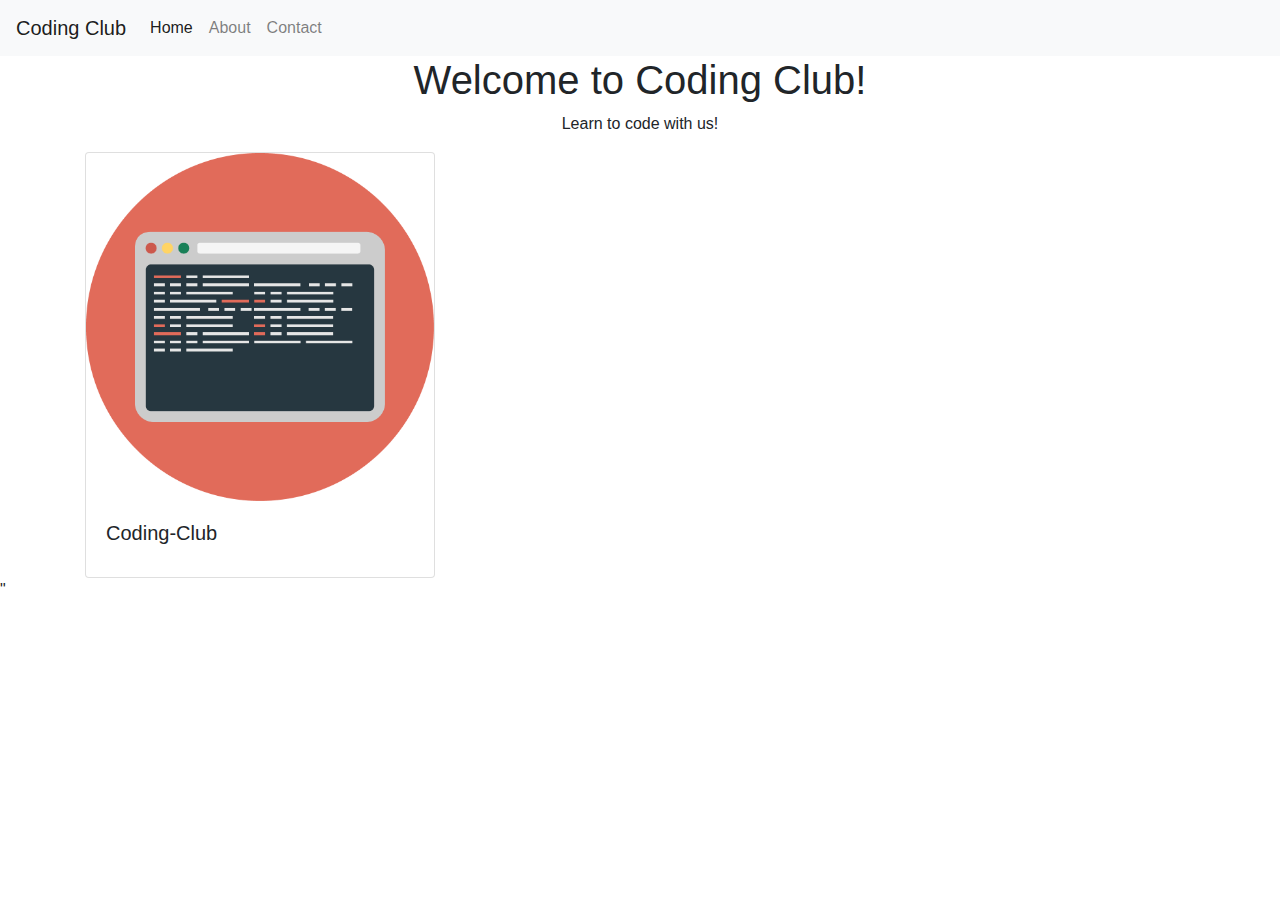
<file: coding-club.html>
<!DOCTYPE html>
<html lang="en">
<head>
    <meta charset="UTF-8">
    <meta name="viewport" content="width=device-width, initial-scale=1.0">
    <title>Coding Club</title>
    <link rel="stylesheet" href="https://maxcdn.bootstrapcdn.com/bootstrap/4.5.2/css/bootstrap.min.css">
</head>
<body>
    <nav class="navbar navbar-expand-lg navbar-light bg-light">
        <a class="navbar-brand" href="#">Coding Club</a>
        <button class="navbar-toggler" type="button" data-toggle="collapse" data-target="#navbarNav" aria-controls="navbarNav" aria-expanded="false" aria-label="Toggle navigation">
            <span class="navbar-toggler-icon"></span>
        </button>
        <div class="collapse navbar-collapse" id="navbarNav">
            <ul class="navbar-nav">
                <li class="nav-item active">
                    <a class="nav-link" href="#">Home</a>
                </li>
                <li class="nav-item">
                    <a class="nav-link" href="#">About</a>
                </li>
                <li class="nav-item">
                    <a class="nav-link" href="#">Contact</a>
                </li>
            </ul>
        </div>
    </nav>

    <div class="container">
        <h1 class="text-center">Welcome to Coding Club!</h1>
        <p class="text-center">Learn to code with us!</p>

        <div class="row">
            <div class="col-md-4">
                <div class="card">
                    <img src="codin-club..jpg" class="card-img-top" alt="...">
                    <div class="card-body">
                        <h5 class="card-title">Coding-Club</h5>


                    </div>
                </div>
             </div>
         </div>
        </div>
    </body>
</html>
                                   "
</file>
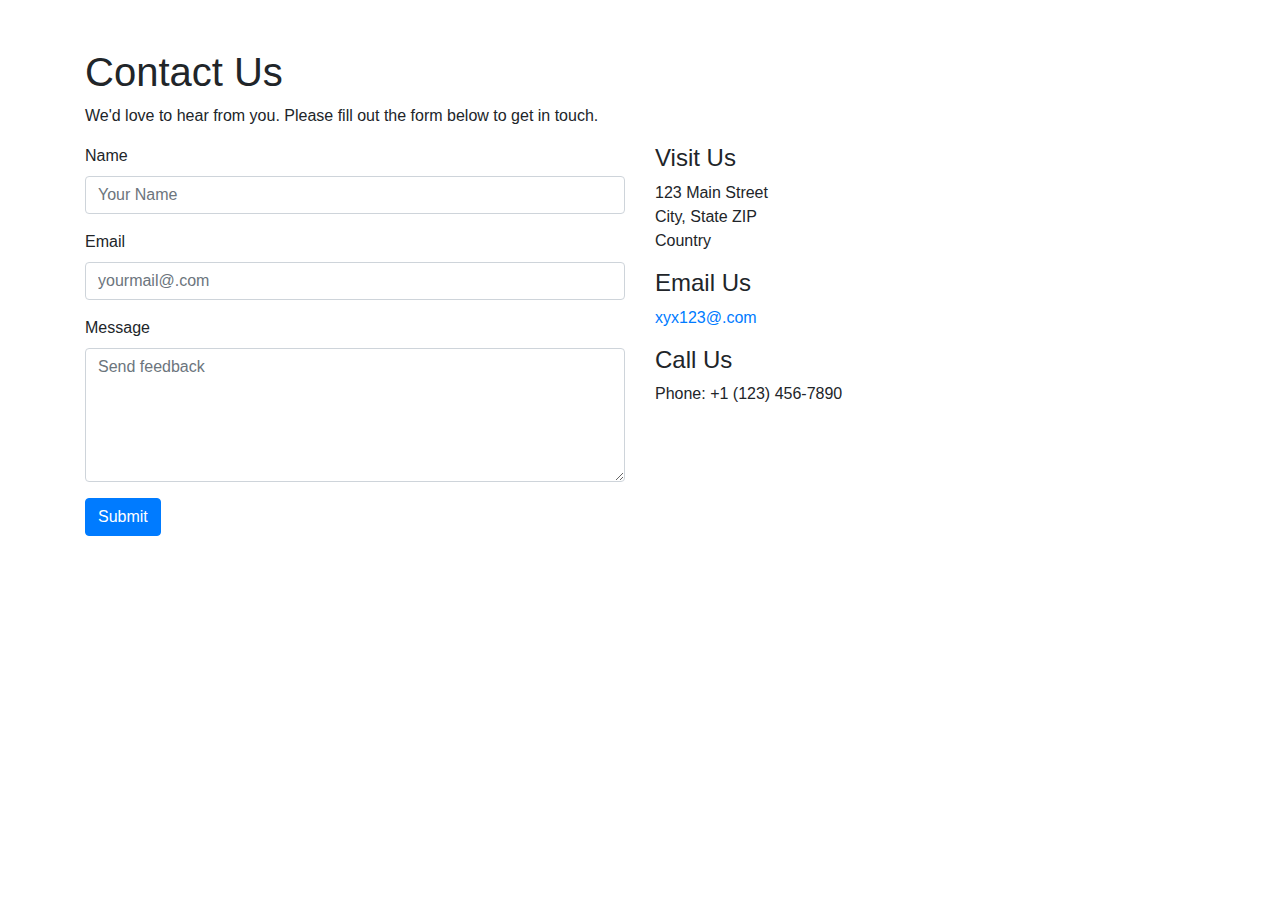
<file: contact.html>
<!DOCTYPE html>
<html lang="en">
<head>
  <meta charset="UTF-8">
  <meta name="viewport" content="width=device-width, initial-scale=1.0">
  <title>Contact Page</title>
  <!-- Include Bootstrap CSS -->
  <link href="https://maxcdn.bootstrapcdn.com/bootstrap/4.5.2/css/bootstrap.min.css" rel="stylesheet">
</head>
<body>

<div class="container mt-5">
  <h1>Contact Us</h1>
  <p>We'd love to hear from you. Please fill out the form below to get in touch.</p>
  
  <div class="row">
    <div class="col-md-6">
      <form>
        <div class="form-group">
          <label for="name">Name</label>
          <input type="text" class="form-control" id="name" placeholder="Your Name">
        </div>
        <div class="form-group">
          <label for="email">Email</label>
          <input type="email" class="form-control" id="email" placeholder="yourmail@.com">
        </div>
        <div class="form-group">
          <label for="message">Message</label>
          <textarea class="form-control" id="message" rows="5" placeholder="Send feedback"></textarea>
        </div>
        <button type="submit" class="btn btn-primary">Submit</button>
      </form>
    </div>
    
    <div class="col-md-6">
      <h4>Visit Us</h4>
      <p>123 Main Street<br>City, State ZIP<br>Country</p>
      
      <h4>Email Us</h4>
      <p><a href="mailto:info@example.com">xyx123@.com</a></p>
      
      <h4>Call Us</h4>
      <p>Phone: +1 (123) 456-7890</p>
    </div>
  </div>
</div>

<!-- Include Bootstrap JS and jQuery -->
<script src="https://code.jquery.com/jquery-3.5.1.slim.min.js
</file>
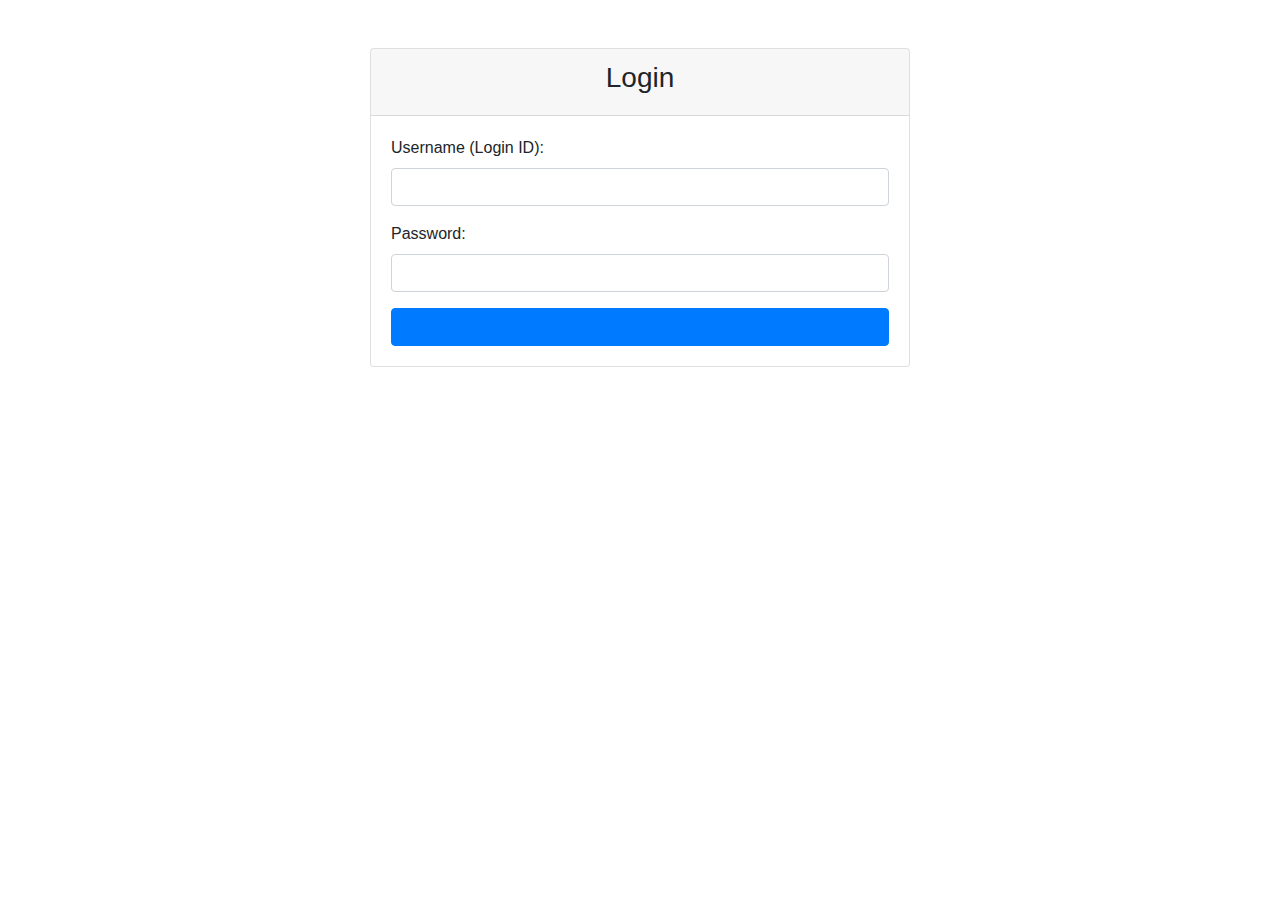
<file: loginPortal.html>
<!DOCTYPE html>
<html lang="en">
<head>
    <meta charset="UTF-8">
    <meta name="viewport" content="width=device-width, initial-scale=1.0">
    <title>Login Page</title>
    <!-- Include Bootstrap CSS -->
    <link rel="stylesheet" href="https://maxcdn.bootstrapcdn.com/bootstrap/4.5.2/css/bootstrap.min.css">
</head>
<body>
    <div class="container mt-5">
        <div class="row justify-content-center">
            <div class="col-md-6">
                <div class="card">
                    <div class="card-header">
                        <h3 class="text-center">Login</h3></a>
                    </div>
                    <div class="card-body">
                        <form action="redirect.php" method="POST">
                            <div class="form-group">
                                <label for="username">Username (Login ID):</label>
                                <input type="text" class="form-control" id="username" name="username" required>
                            </div>
                            <div class="form-group">
                                <label for="password">Password:</label>
                                <input type="password" class="form-control" id="password" name="password" required>
                            </div>
                            <button type="submit" class="btn btn-primary btn-block"><a class="" href="Homepage.html">Login</button></a>
                        </form>
                    </div>
                </div>
            </div>
        </div>
    </div>

    
   
    

    <!-- Include Bootstrap JS and jQuery (optional) -->
    
    
    <script src="https://code.jquery.com/jquery-3.5.1.slim.min.js"></script>
    <script src="https://cdn.jsdelivr.net/npm/@popperjs/core@2.5.3/dist/umd/popper.min.js"></script>
    <script src="https://maxcdn.bootstrapcdn.com/bootstrap/4.5.2/js/bootstrap.min.js"></script>
</body>
</html>
</file>
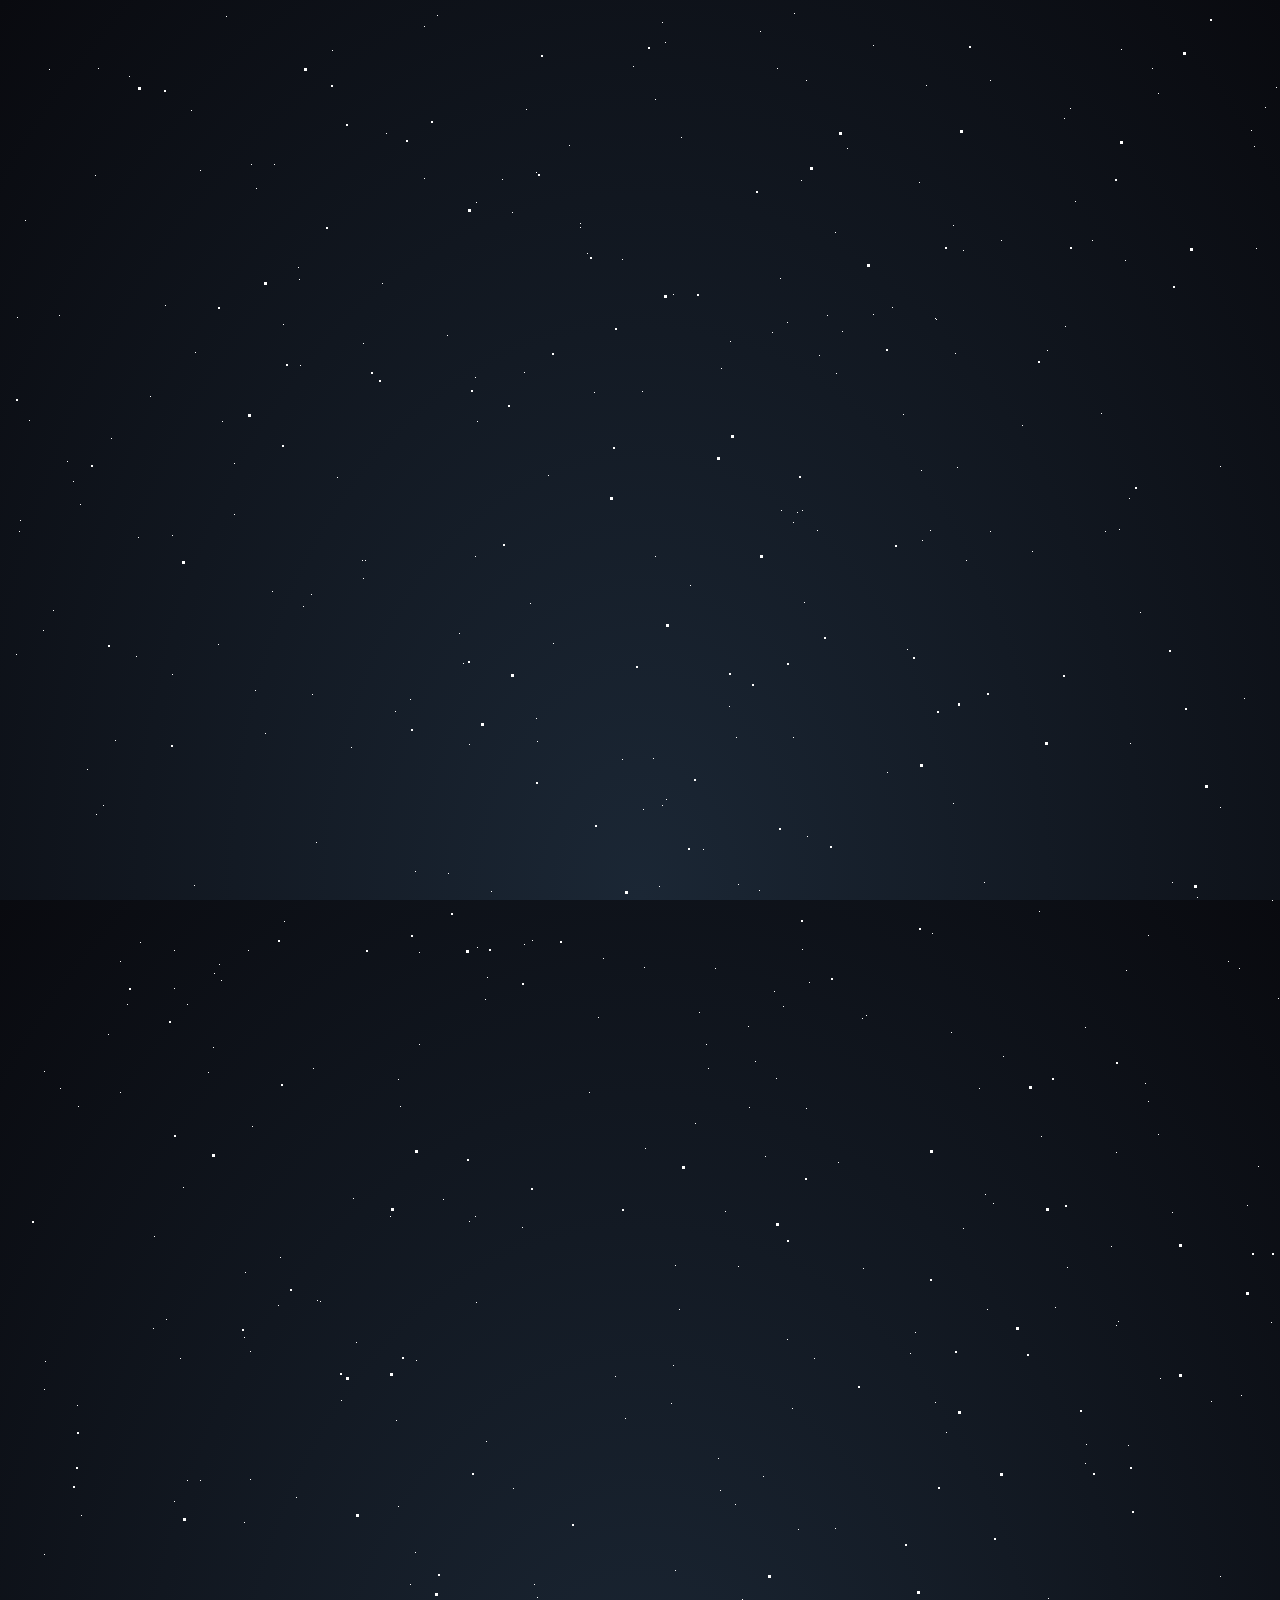
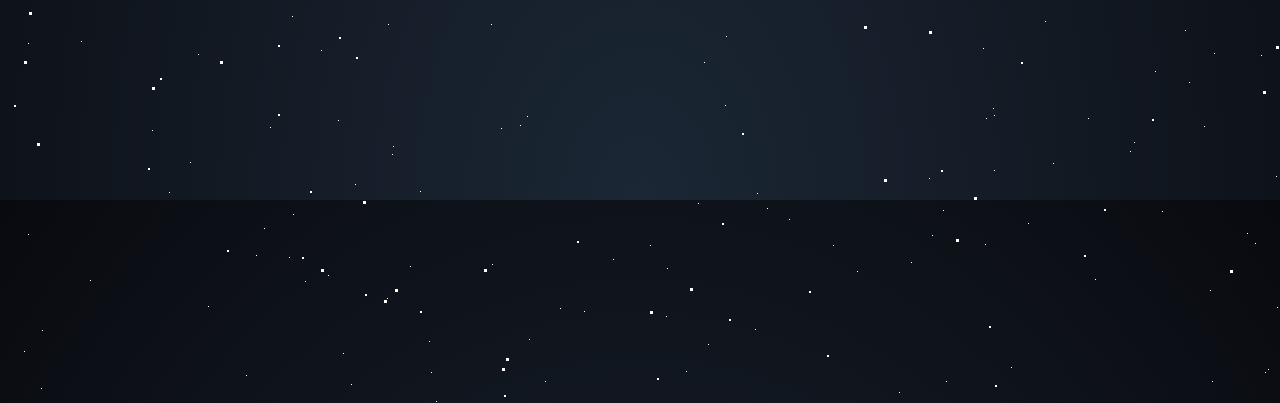
<file: stars.html>
<!DOCTYPE html>
<html lang="en">
<head>
    <meta charset="UTF-8">
    <meta name="viewport" content="width=device-width, initial-scale=1.0">
    <meta http-equiv="X-UA-Compatible" content="ie=edge">
    <title>Parallax Star Background</title>

    <link href='https://fonts.googleapis.com/css?family=Lato:300,400,700' rel='stylesheet' type='text/css'>
    <link rel="stylesheet" href="stars.css">
</head>
<body>
    <section class="wrapper">
        <div id="stars"></div>
        <div id="stars2"></div>
        <div id="stars3"></div>
        <div id="title">
        </div>
    </section>
</body>
</html>
</file>
<file: stars.css>
html {
    height: 100%;
    overflow: hidden;
    background: radial-gradient(ellipse at bottom, #1b2735 0%,#090a0f 100%);
}

#title {
    position: absolute;
    top: 50%;
    left: 0;
    right: 0;
    color: #fff;
    text-align: center;
    font-family: Lato;
    font-weight: 300;
    font-size: 50px;
    letter-spacing: 10px;
    margin-top: -60px;
    padding-left: 10px;
}

#title span {
    background: -webkit-linear-gradient(white, #38495a);
    -webkit-background-clip: text;
    -webkit-text-fill-color: transparent;
}

#stars {
    width: 1px;
    height: 1px;
    background: transparent;
    animation: animStar 50s linear infinite;
    box-shadow: 779px 1331px #fff, 324px 42px #fff, 303px 586px #fff,
    1312px 276px #fff, 451px 625px #fff, 521px 1931px #fff, 1087px 1871px #fff,
    36px 1546px #fff, 132px 934px #fff, 1698px 901px #fff, 1418px 664px #fff,
    1448px 1157px #fff, 1084px 232px #fff, 347px 1776px #fff, 1722px 243px #fff,
    1629px 835px #fff, 479px 969px #fff, 1231px 960px #fff, 586px 384px #fff,
    164px 527px #fff, 8px 646px #fff, 1150px 1126px #fff, 665px 1357px #fff,
    1556px 1982px #fff, 1260px 1961px #fff, 1675px 1741px #fff,
    1843px 1514px #fff, 718px 1628px #fff, 242px 1343px #fff, 1497px 1880px #fff,
    1364px 230px #fff, 1739px 1302px #fff, 636px 959px #fff, 304px 686px #fff,
    614px 751px #fff, 1935px 816px #fff, 1428px 60px #fff, 355px 335px #fff,
    1594px 158px #fff, 90px 60px #fff, 1553px 162px #fff, 1239px 1825px #fff,
    1945px 587px #fff, 749px 1785px #fff, 1987px 1172px #fff, 1301px 1237px #fff,
    1039px 342px #fff, 1585px 1481px #fff, 995px 1048px #fff, 524px 932px #fff,
    214px 413px #fff, 1701px 1300px #fff, 1037px 1613px #fff, 1871px 996px #fff,
    1360px 1635px #fff, 1110px 1313px #fff, 412px 1783px #fff, 1949px 177px #fff,
    903px 1854px #fff, 700px 1936px #fff, 378px 125px #fff, 308px 834px #fff,
    1118px 962px #fff, 1350px 1929px #fff, 781px 1811px #fff, 561px 137px #fff,
    757px 1148px #fff, 1670px 1979px #fff, 343px 739px #fff, 945px 795px #fff,
    576px 1903px #fff, 1078px 1436px #fff, 1583px 450px #fff, 1366px 474px #fff,
    297px 1873px #fff, 192px 162px #fff, 1624px 1633px #fff, 59px 453px #fff,
    82px 1872px #fff, 1933px 498px #fff, 1966px 1974px #fff, 1975px 1688px #fff,
    779px 314px #fff, 1858px 1543px #fff, 73px 1507px #fff, 1693px 975px #fff,
    1683px 108px #fff, 1768px 1654px #fff, 654px 14px #fff, 494px 171px #fff,
    1689px 1895px #fff, 1660px 263px #fff, 1031px 903px #fff, 1203px 1393px #fff,
    1333px 1421px #fff, 1113px 41px #fff, 1206px 1645px #fff, 1325px 1635px #fff,
    142px 388px #fff, 572px 215px #fff, 1535px 296px #fff, 1419px 407px #fff,
    1379px 1003px #fff, 329px 469px #fff, 1791px 1652px #fff, 935px 1802px #fff,
    1330px 1820px #fff, 421px 1933px #fff, 828px 365px #fff, 275px 316px #fff,
    707px 960px #fff, 1605px 1554px #fff, 625px 58px #fff, 717px 1697px #fff,
    1669px 246px #fff, 1925px 322px #fff, 1154px 1803px #fff, 1929px 295px #fff,
    1248px 240px #fff, 1045px 1755px #fff, 166px 942px #fff, 1888px 1773px #fff,
    678px 1963px #fff, 1370px 569px #fff, 1974px 1400px #fff, 1786px 460px #fff,
    51px 307px #fff, 784px 1400px #fff, 730px 1258px #fff, 1712px 393px #fff,
    416px 170px #fff, 1797px 1932px #fff, 572px 219px #fff, 1557px 1856px #fff,
    218px 8px #fff, 348px 1334px #fff, 469px 413px #fff, 385px 1738px #fff,
    1357px 1818px #fff, 240px 942px #fff, 248px 1847px #fff, 1535px 806px #fff,
    236px 1514px #fff, 1429px 1556px #fff, 73px 1633px #fff, 1398px 1121px #fff,
    671px 1301px #fff, 1404px 1663px #fff, 740px 1018px #fff, 1600px 377px #fff,
    785px 514px #fff, 112px 1084px #fff, 1915px 1887px #fff, 1463px 1848px #fff,
    687px 1115px #fff, 1268px 1768px #fff, 1729px 1425px #fff,
    1284px 1022px #fff, 801px 974px #fff, 1975px 1317px #fff, 1354px 834px #fff,
    1446px 1484px #fff, 1283px 1786px #fff, 11px 523px #fff, 1842px 236px #fff,
    1355px 654px #fff, 429px 7px #fff, 1033px 1128px #fff, 157px 297px #fff,
    545px 635px #fff, 52px 1080px #fff, 827px 1520px #fff, 1121px 490px #fff,
    9px 309px #fff, 1744px 1586px #fff, 1014px 417px #fff, 1534px 524px #fff,
    958px 552px #fff, 1403px 1496px #fff, 387px 703px #fff, 1522px 548px #fff,
    1355px 282px #fff, 1532px 601px #fff, 1838px 790px #fff, 290px 259px #fff,
    295px 598px #fff, 1601px 539px #fff, 1561px 1272px #fff, 34px 1922px #fff,
    1024px 543px #fff, 467px 369px #fff, 722px 333px #fff, 1976px 1255px #fff,
    766px 983px #fff, 1582px 1285px #fff, 12px 512px #fff, 617px 1410px #fff,
    682px 577px #fff, 1334px 1438px #fff, 439px 327px #fff, 1617px 1661px #fff,
    673px 129px #fff, 794px 941px #fff, 1386px 1902px #fff, 37px 1353px #fff,
    1467px 1353px #fff, 416px 18px #fff, 187px 344px #fff, 200px 1898px #fff,
    1491px 1619px #fff, 811px 347px #fff, 924px 1827px #fff, 945px 217px #fff,
    1735px 1228px #fff, 379px 1890px #fff, 79px 761px #fff, 825px 1837px #fff,
    1980px 1558px #fff, 1308px 1573px #fff, 1488px 1726px #fff,
    382px 1208px #fff, 522px 595px #fff, 1277px 1898px #fff, 354px 552px #fff,
    161px 1784px #fff, 614px 251px #fff, 526px 1576px #fff, 17px 212px #fff,
    179px 996px #fff, 467px 1208px #fff, 1944px 1838px #fff, 1140px 1093px #fff,
    858px 1007px #fff, 200px 1064px #fff, 423px 1964px #fff, 1945px 439px #fff,
    1377px 689px #fff, 1120px 1437px #fff, 1876px 668px #fff, 907px 1324px #fff,
    343px 1976px #fff, 1816px 1501px #fff, 1849px 177px #fff, 647px 91px #fff,
    1984px 1012px #fff, 1336px 1300px #fff, 128px 648px #fff, 305px 1060px #fff,
    1324px 826px #fff, 1263px 1314px #fff, 1801px 629px #fff, 1614px 1555px #fff,
    1634px 90px #fff, 1603px 452px #fff, 891px 1984px #fff, 1556px 1906px #fff,
    121px 68px #fff, 1676px 1714px #fff, 516px 936px #fff, 1947px 1492px #fff,
    1455px 1519px #fff, 45px 602px #fff, 205px 1039px #fff, 793px 172px #fff,
    1562px 1739px #fff, 1056px 110px #fff, 1512px 379px #fff, 1795px 1621px #fff,
    1848px 607px #fff, 262px 1719px #fff, 477px 991px #fff, 483px 883px #fff,
    1239px 1197px #fff, 1496px 647px #fff, 1649px 25px #fff, 1491px 1946px #fff,
    119px 996px #fff, 179px 1472px #fff, 1341px 808px #fff, 1565px 1700px #fff,
    407px 1544px #fff, 1754px 357px #fff, 1288px 981px #fff, 902px 1997px #fff,
    1755px 1668px #fff, 186px 877px #fff, 1202px 1882px #fff, 461px 1213px #fff,
    1400px 748px #fff, 1969px 1899px #fff, 809px 522px #fff, 514px 1219px #fff,
    374px 275px #fff, 938px 1973px #fff, 357px 552px #fff, 144px 1722px #fff,
    1572px 912px #fff, 402px 1858px #fff, 1544px 1195px #fff, 667px 1257px #fff,
    727px 1496px #fff, 993px 232px #fff, 1772px 313px #fff, 1040px 1590px #fff,
    1204px 1973px #fff, 1268px 79px #fff, 1555px 1048px #fff, 986px 1707px #fff,
    978px 1710px #fff, 713px 360px #fff, 407px 863px #fff, 461px 736px #fff,
    284px 1608px #fff, 103px 430px #fff, 1283px 1319px #fff, 977px 1186px #fff,
    1966px 1516px #fff, 1287px 1129px #fff, 70px 1098px #fff, 1189px 889px #fff,
    1126px 1734px #fff, 309px 1292px #fff, 879px 764px #fff, 65px 473px #fff,
    1003px 1959px #fff, 658px 791px #fff, 402px 1576px #fff, 35px 622px #fff,
    529px 1589px #fff, 164px 666px #fff, 1876px 1290px #fff, 1541px 526px #fff,
    270px 1297px #fff, 440px 865px #fff, 1500px 802px #fff, 182px 1754px #fff,
    1264px 892px #fff, 272px 1249px #fff, 1289px 1535px #fff, 190px 1646px #fff,
    955px 242px #fff, 1456px 1597px #fff, 1727px 1983px #fff, 635px 801px #fff,
    226px 455px #fff, 1396px 1710px #fff, 849px 1863px #fff, 237px 1264px #fff,
    839px 140px #fff, 1122px 735px #fff, 1280px 15px #fff, 1318px 242px #fff,
    1819px 1148px #fff, 333px 1392px #fff, 1949px 553px #fff, 1878px 1332px #fff,
    467px 548px #fff, 1812px 1082px #fff, 1067px 193px #fff, 243px 156px #fff,
    483px 1616px #fff, 1714px 933px #fff, 759px 1800px #fff, 1822px 995px #fff,
    1877px 572px #fff, 581px 1084px #fff, 107px 732px #fff, 642px 1837px #fff,
    166px 1493px #fff, 1555px 198px #fff, 819px 307px #fff, 947px 345px #fff,
    827px 224px #fff, 927px 1394px #fff, 540px 467px #fff, 1093px 405px #fff,
    1140px 927px #fff, 130px 529px #fff, 33px 1980px #fff, 1147px 1663px #fff,
    1616px 1436px #fff, 528px 710px #fff, 798px 1100px #fff, 505px 1480px #fff,
    899px 641px #fff, 1909px 1949px #fff, 1311px 964px #fff, 979px 1301px #fff,
    1393px 969px #fff, 1793px 1886px #fff, 292px 357px #fff, 1196px 1718px #fff,
    1290px 1994px #fff, 537px 1973px #fff, 1181px 1674px #fff,
    1740px 1566px #fff, 1307px 265px #fff, 922px 522px #fff, 1892px 472px #fff,
    384px 1746px #fff, 392px 1098px #fff, 647px 548px #fff, 390px 1498px #fff,
    1246px 138px #fff, 730px 876px #fff, 192px 1472px #fff, 1790px 1789px #fff,
    928px 311px #fff, 1253px 1647px #fff, 747px 1921px #fff, 1561px 1025px #fff,
    1533px 1292px #fff, 1985px 195px #fff, 728px 729px #fff, 1712px 1936px #fff,
    512px 1717px #fff, 1528px 483px #fff, 313px 1642px #fff, 281px 1849px #fff,
    1212px 799px #fff, 435px 1191px #fff, 1422px 611px #fff, 1718px 1964px #fff,
    411px 944px #fff, 210px 636px #fff, 1502px 1295px #fff, 1434px 349px #fff,
    769px 60px #fff, 747px 1053px #fff, 789px 504px #fff, 1436px 1264px #fff,
    1893px 1225px #fff, 1394px 1788px #fff, 1108px 1317px #fff,
    1673px 1395px #fff, 854px 1010px #fff, 1705px 80px #fff, 1858px 148px #fff,
    1729px 344px #fff, 1388px 664px #fff, 895px 406px #fff, 1479px 157px #fff,
    1441px 1157px #fff, 552px 1900px #fff, 516px 364px #fff, 1647px 189px #fff,
    1427px 1071px #fff, 785px 729px #fff, 1080px 1710px #fff, 504px 204px #fff,
    1177px 1622px #fff, 657px 34px #fff, 1296px 1099px #fff, 248px 180px #fff,
    1212px 1568px #fff, 667px 1562px #fff, 695px 841px #fff, 1608px 1247px #fff,
    751px 882px #fff, 87px 167px #fff, 607px 1368px #fff, 1363px 1203px #fff,
    1836px 317px #fff, 1668px 1703px #fff, 830px 1154px #fff, 1721px 1398px #fff,
    1601px 1280px #fff, 976px 874px #fff, 1743px 254px #fff, 1020px 1815px #fff,
    1670px 1766px #fff, 1890px 735px #fff, 1379px 136px #fff, 1864px 695px #fff,
    206px 965px #fff, 1404px 1932px #fff, 1923px 1360px #fff, 247px 682px #fff,
    519px 1708px #fff, 645px 750px #fff, 1164px 1204px #fff, 834px 323px #fff,
    172px 1350px #fff, 213px 972px #fff, 1837px 190px #fff, 285px 1806px #fff,
    1047px 1299px #fff, 1548px 825px #fff, 1730px 324px #fff, 1346px 1909px #fff,
    772px 270px #fff, 345px 1190px #fff, 478px 1433px #fff, 1479px 25px #fff,
    1994px 1830px #fff, 1744px 732px #fff, 20px 1635px #fff, 690px 1795px #fff,
    1594px 569px #fff, 579px 245px #fff, 1398px 733px #fff, 408px 1352px #fff,
    1774px 120px #fff, 1152px 1370px #fff, 1698px 1810px #fff, 710px 1450px #fff,
    665px 286px #fff, 493px 1720px #fff, 786px 5px #fff, 637px 1140px #fff,
    764px 324px #fff, 927px 310px #fff, 938px 1424px #fff, 1884px 744px #fff,
    913px 462px #fff, 1831px 1936px #fff, 1527px 249px #fff, 36px 1381px #fff,
    1597px 581px #fff, 1530px 355px #fff, 949px 459px #fff, 799px 828px #fff,
    242px 1471px #fff, 654px 797px #fff, 796px 594px #fff, 1365px 678px #fff,
    752px 23px #fff, 1630px 541px #fff, 982px 72px #fff, 1733px 1831px #fff,
    21px 412px #fff, 775px 998px #fff, 335px 1945px #fff, 264px 583px #fff,
    158px 1311px #fff, 528px 164px #fff, 1978px 574px #fff, 717px 1203px #fff,
    734px 1591px #fff, 1555px 820px #fff, 16px 1943px #fff, 1625px 1177px #fff,
    1236px 690px #fff, 1585px 1590px #fff, 1737px 1728px #fff, 721px 698px #fff,
    1804px 1186px #fff, 166px 980px #fff, 1850px 230px #fff, 330px 1712px #fff,
    95px 797px #fff, 1948px 1078px #fff, 469px 939px #fff, 1269px 1899px #fff,
    955px 1220px #fff, 1137px 1075px #fff, 312px 1293px #fff, 986px 1762px #fff,
    1103px 1238px #fff, 428px 1993px #fff, 355px 570px #fff, 977px 1836px #fff,
    1395px 1092px #fff, 276px 913px #fff, 1743px 656px #fff, 773px 502px #fff,
    1686px 1322px #fff, 1516px 1945px #fff, 1334px 501px #fff, 266px 156px #fff,
    455px 655px #fff, 798px 72px #fff, 1059px 1259px #fff, 1402px 1687px #fff,
    236px 1329px #fff, 1455px 786px #fff, 146px 1228px #fff, 1851px 823px #fff,
    1062px 100px #fff, 1220px 953px #fff, 20px 1826px #fff, 36px 1063px #fff,
    1525px 338px #fff, 790px 1521px #fff, 741px 1099px #fff, 288px 1489px #fff,
    700px 1060px #fff, 390px 1071px #fff, 411px 1036px #fff, 1853px 1072px #fff,
    1446px 1085px #fff, 1164px 874px #fff, 924px 925px #fff, 291px 271px #fff,
    1257px 1964px #fff, 1580px 1352px #fff, 1507px 1216px #fff, 211px 956px #fff,
    985px 1195px #fff, 975px 1640px #fff, 518px 101px #fff, 663px 1395px #fff,
    914px 532px #fff, 145px 1320px #fff, 69px 1397px #fff, 982px 523px #fff,
    257px 725px #fff, 1599px 831px #fff, 1636px 1513px #fff, 1250px 1158px #fff,
    1132px 604px #fff, 183px 102px #fff, 1057px 318px #fff, 1247px 1835px #fff,
    1983px 1110px #fff, 1077px 1455px #fff, 921px 1770px #fff, 806px 1350px #fff,
    1938px 1992px #fff, 855px 1260px #fff, 902px 1345px #fff, 658px 1908px #fff,
    1845px 679px #fff, 712px 1482px #fff, 595px 950px #fff, 1784px 1992px #fff,
    1847px 1785px #fff, 691px 1004px #fff, 175px 1179px #fff, 1666px 1911px #fff,
    41px 61px #fff, 971px 1080px #fff, 1830px 1450px #fff, 1351px 1518px #fff,
    1257px 99px #fff, 1395px 1498px #fff, 1117px 252px #fff, 1779px 597px #fff,
    1346px 729px #fff, 1108px 1144px #fff, 402px 691px #fff, 72px 496px #fff,
    1673px 1604px #fff, 1497px 974px #fff, 1865px 1664px #fff, 88px 806px #fff,
    918px 77px #fff, 244px 1118px #fff, 256px 1820px #fff, 1851px 1840px #fff,
    605px 1851px #fff, 634px 383px #fff, 865px 37px #fff, 943px 1024px #fff,
    1951px 177px #fff, 1097px 523px #fff, 985px 1700px #fff, 1243px 122px #fff,
    768px 1070px #fff, 468px 194px #fff, 320px 1867px #fff, 1850px 185px #fff,
    380px 1616px #fff, 468px 1294px #fff, 1122px 1743px #fff, 884px 299px #fff,
    1300px 1917px #fff, 1860px 396px #fff, 1270px 990px #fff, 529px 733px #fff,
    1975px 1347px #fff, 1885px 685px #fff, 226px 506px #fff, 651px 878px #fff,
    1323px 680px #fff, 1284px 680px #fff, 238px 1967px #fff, 911px 174px #fff,
    1111px 521px #fff, 1150px 85px #fff, 794px 502px #fff, 484px 1856px #fff,
    1809px 368px #fff, 112px 953px #fff, 590px 1009px #fff, 1655px 311px #fff,
    100px 1026px #fff, 1803px 352px #fff, 865px 306px #fff, 1077px 1019px #fff,
    1335px 872px #fff, 1647px 1298px #fff, 1233px 1387px #fff, 698px 1036px #fff,
    659px 1860px #fff, 388px 1412px #fff, 1212px 458px #fff, 755px 1468px #fff,
    696px 1654px #fff, 1144px 60px #fff;
}

#stars:after {
    content: '';
    position: absolute;
    top: 2000px;
    width: 1px;
    height: 1px;
    background: transparent;
    box-shadow: 779px 1331px #fff, 324px 42px #fff, 303px 586px #fff,
    1312px 276px #fff, 451px 625px #fff, 521px 1931px #fff, 1087px 1871px #fff,
    36px 1546px #fff, 132px 934px #fff, 1698px 901px #fff, 1418px 664px #fff,
    1448px 1157px #fff, 1084px 232px #fff, 347px 1776px #fff, 1722px 243px #fff,
    1629px 835px #fff, 479px 969px #fff, 1231px 960px #fff, 586px 384px #fff,
    164px 527px #fff, 8px 646px #fff, 1150px 1126px #fff, 665px 1357px #fff,
    1556px 1982px #fff, 1260px 1961px #fff, 1675px 1741px #fff,
    1843px 1514px #fff, 718px 1628px #fff, 242px 1343px #fff, 1497px 1880px #fff,
    1364px 230px #fff, 1739px 1302px #fff, 636px 959px #fff, 304px 686px #fff,
    614px 751px #fff, 1935px 816px #fff, 1428px 60px #fff, 355px 335px #fff,
    1594px 158px #fff, 90px 60px #fff, 1553px 162px #fff, 1239px 1825px #fff,
    1945px 587px #fff, 749px 1785px #fff, 1987px 1172px #fff, 1301px 1237px #fff,
    1039px 342px #fff, 1585px 1481px #fff, 995px 1048px #fff, 524px 932px #fff,
    214px 413px #fff, 1701px 1300px #fff, 1037px 1613px #fff, 1871px 996px #fff,
    1360px 1635px #fff, 1110px 1313px #fff, 412px 1783px #fff, 1949px 177px #fff,
    903px 1854px #fff, 700px 1936px #fff, 378px 125px #fff, 308px 834px #fff,
    1118px 962px #fff, 1350px 1929px #fff, 781px 1811px #fff, 561px 137px #fff,
    757px 1148px #fff, 1670px 1979px #fff, 343px 739px #fff, 945px 795px #fff,
    576px 1903px #fff, 1078px 1436px #fff, 1583px 450px #fff, 1366px 474px #fff,
    297px 1873px #fff, 192px 162px #fff, 1624px 1633px #fff, 59px 453px #fff,
    82px 1872px #fff, 1933px 498px #fff, 1966px 1974px #fff, 1975px 1688px #fff,
    779px 314px #fff, 1858px 1543px #fff, 73px 1507px #fff, 1693px 975px #fff,
    1683px 108px #fff, 1768px 1654px #fff, 654px 14px #fff, 494px 171px #fff,
    1689px 1895px #fff, 1660px 263px #fff, 1031px 903px #fff, 1203px 1393px #fff,
    1333px 1421px #fff, 1113px 41px #fff, 1206px 1645px #fff, 1325px 1635px #fff,
    142px 388px #fff, 572px 215px #fff, 1535px 296px #fff, 1419px 407px #fff,
    1379px 1003px #fff, 329px 469px #fff, 1791px 1652px #fff, 935px 1802px #fff,
    1330px 1820px #fff, 421px 1933px #fff, 828px 365px #fff, 275px 316px #fff,
    707px 960px #fff, 1605px 1554px #fff, 625px 58px #fff, 717px 1697px #fff,
    1669px 246px #fff, 1925px 322px #fff, 1154px 1803px #fff, 1929px 295px #fff,
    1248px 240px #fff, 1045px 1755px #fff, 166px 942px #fff, 1888px 1773px #fff,
    678px 1963px #fff, 1370px 569px #fff, 1974px 1400px #fff, 1786px 460px #fff,
    51px 307px #fff, 784px 1400px #fff, 730px 1258px #fff, 1712px 393px #fff,
    416px 170px #fff, 1797px 1932px #fff, 572px 219px #fff, 1557px 1856px #fff,
    218px 8px #fff, 348px 1334px #fff, 469px 413px #fff, 385px 1738px #fff,
    1357px 1818px #fff, 240px 942px #fff, 248px 1847px #fff, 1535px 806px #fff,
    236px 1514px #fff, 1429px 1556px #fff, 73px 1633px #fff, 1398px 1121px #fff,
    671px 1301px #fff, 1404px 1663px #fff, 740px 1018px #fff, 1600px 377px #fff,
    785px 514px #fff, 112px 1084px #fff, 1915px 1887px #fff, 1463px 1848px #fff,
    687px 1115px #fff, 1268px 1768px #fff, 1729px 1425px #fff,
    1284px 1022px #fff, 801px 974px #fff, 1975px 1317px #fff, 1354px 834px #fff,
    1446px 1484px #fff, 1283px 1786px #fff, 11px 523px #fff, 1842px 236px #fff,
    1355px 654px #fff, 429px 7px #fff, 1033px 1128px #fff, 157px 297px #fff,
    545px 635px #fff, 52px 1080px #fff, 827px 1520px #fff, 1121px 490px #fff,
    9px 309px #fff, 1744px 1586px #fff, 1014px 417px #fff, 1534px 524px #fff,
    958px 552px #fff, 1403px 1496px #fff, 387px 703px #fff, 1522px 548px #fff,
    1355px 282px #fff, 1532px 601px #fff, 1838px 790px #fff, 290px 259px #fff,
    295px 598px #fff, 1601px 539px #fff, 1561px 1272px #fff, 34px 1922px #fff,
    1024px 543px #fff, 467px 369px #fff, 722px 333px #fff, 1976px 1255px #fff,
    766px 983px #fff, 1582px 1285px #fff, 12px 512px #fff, 617px 1410px #fff,
    682px 577px #fff, 1334px 1438px #fff, 439px 327px #fff, 1617px 1661px #fff,
    673px 129px #fff, 794px 941px #fff, 1386px 1902px #fff, 37px 1353px #fff,
    1467px 1353px #fff, 416px 18px #fff, 187px 344px #fff, 200px 1898px #fff,
    1491px 1619px #fff, 811px 347px #fff, 924px 1827px #fff, 945px 217px #fff,
    1735px 1228px #fff, 379px 1890px #fff, 79px 761px #fff, 825px 1837px #fff,
    1980px 1558px #fff, 1308px 1573px #fff, 1488px 1726px #fff,
    382px 1208px #fff, 522px 595px #fff, 1277px 1898px #fff, 354px 552px #fff,
    161px 1784px #fff, 614px 251px #fff, 526px 1576px #fff, 17px 212px #fff,
    179px 996px #fff, 467px 1208px #fff, 1944px 1838px #fff, 1140px 1093px #fff,
    858px 1007px #fff, 200px 1064px #fff, 423px 1964px #fff, 1945px 439px #fff,
    1377px 689px #fff, 1120px 1437px #fff, 1876px 668px #fff, 907px 1324px #fff,
    343px 1976px #fff, 1816px 1501px #fff, 1849px 177px #fff, 647px 91px #fff,
    1984px 1012px #fff, 1336px 1300px #fff, 128px 648px #fff, 305px 1060px #fff,
    1324px 826px #fff, 1263px 1314px #fff, 1801px 629px #fff, 1614px 1555px #fff,
    1634px 90px #fff, 1603px 452px #fff, 891px 1984px #fff, 1556px 1906px #fff,
    121px 68px #fff, 1676px 1714px #fff, 516px 936px #fff, 1947px 1492px #fff,
    1455px 1519px #fff, 45px 602px #fff, 205px 1039px #fff, 793px 172px #fff,
    1562px 1739px #fff, 1056px 110px #fff, 1512px 379px #fff, 1795px 1621px #fff,
    1848px 607px #fff, 262px 1719px #fff, 477px 991px #fff, 483px 883px #fff,
    1239px 1197px #fff, 1496px 647px #fff, 1649px 25px #fff, 1491px 1946px #fff,
    119px 996px #fff, 179px 1472px #fff, 1341px 808px #fff, 1565px 1700px #fff,
    407px 1544px #fff, 1754px 357px #fff, 1288px 981px #fff, 902px 1997px #fff,
    1755px 1668px #fff, 186px 877px #fff, 1202px 1882px #fff, 461px 1213px #fff,
    1400px 748px #fff, 1969px 1899px #fff, 809px 522px #fff, 514px 1219px #fff,
    374px 275px #fff, 938px 1973px #fff, 357px 552px #fff, 144px 1722px #fff,
    1572px 912px #fff, 402px 1858px #fff, 1544px 1195px #fff, 667px 1257px #fff,
    727px 1496px #fff, 993px 232px #fff, 1772px 313px #fff, 1040px 1590px #fff,
    1204px 1973px #fff, 1268px 79px #fff, 1555px 1048px #fff, 986px 1707px #fff,
    978px 1710px #fff, 713px 360px #fff, 407px 863px #fff, 461px 736px #fff,
    284px 1608px #fff, 103px 430px #fff, 1283px 1319px #fff, 977px 1186px #fff,
    1966px 1516px #fff, 1287px 1129px #fff, 70px 1098px #fff, 1189px 889px #fff,
    1126px 1734px #fff, 309px 1292px #fff, 879px 764px #fff, 65px 473px #fff,
    1003px 1959px #fff, 658px 791px #fff, 402px 1576px #fff, 35px 622px #fff,
    529px 1589px #fff, 164px 666px #fff, 1876px 1290px #fff, 1541px 526px #fff,
    270px 1297px #fff, 440px 865px #fff, 1500px 802px #fff, 182px 1754px #fff,
    1264px 892px #fff, 272px 1249px #fff, 1289px 1535px #fff, 190px 1646px #fff,
    955px 242px #fff, 1456px 1597px #fff, 1727px 1983px #fff, 635px 801px #fff,
    226px 455px #fff, 1396px 1710px #fff, 849px 1863px #fff, 237px 1264px #fff,
    839px 140px #fff, 1122px 735px #fff, 1280px 15px #fff, 1318px 242px #fff,
    1819px 1148px #fff, 333px 1392px #fff, 1949px 553px #fff, 1878px 1332px #fff,
    467px 548px #fff, 1812px 1082px #fff, 1067px 193px #fff, 243px 156px #fff,
    483px 1616px #fff, 1714px 933px #fff, 759px 1800px #fff, 1822px 995px #fff,
    1877px 572px #fff, 581px 1084px #fff, 107px 732px #fff, 642px 1837px #fff,
    166px 1493px #fff, 1555px 198px #fff, 819px 307px #fff, 947px 345px #fff,
    827px 224px #fff, 927px 1394px #fff, 540px 467px #fff, 1093px 405px #fff,
    1140px 927px #fff, 130px 529px #fff, 33px 1980px #fff, 1147px 1663px #fff,
    1616px 1436px #fff, 528px 710px #fff, 798px 1100px #fff, 505px 1480px #fff,
    899px 641px #fff, 1909px 1949px #fff, 1311px 964px #fff, 979px 1301px #fff,
    1393px 969px #fff, 1793px 1886px #fff, 292px 357px #fff, 1196px 1718px #fff,
    1290px 1994px #fff, 537px 1973px #fff, 1181px 1674px #fff,
    1740px 1566px #fff, 1307px 265px #fff, 922px 522px #fff, 1892px 472px #fff,
    384px 1746px #fff, 392px 1098px #fff, 647px 548px #fff, 390px 1498px #fff,
    1246px 138px #fff, 730px 876px #fff, 192px 1472px #fff, 1790px 1789px #fff,
    928px 311px #fff, 1253px 1647px #fff, 747px 1921px #fff, 1561px 1025px #fff,
    1533px 1292px #fff, 1985px 195px #fff, 728px 729px #fff, 1712px 1936px #fff,
    512px 1717px #fff, 1528px 483px #fff, 313px 1642px #fff, 281px 1849px #fff,
    1212px 799px #fff, 435px 1191px #fff, 1422px 611px #fff, 1718px 1964px #fff,
    411px 944px #fff, 210px 636px #fff, 1502px 1295px #fff, 1434px 349px #fff,
    769px 60px #fff, 747px 1053px #fff, 789px 504px #fff, 1436px 1264px #fff,
    1893px 1225px #fff, 1394px 1788px #fff, 1108px 1317px #fff,
    1673px 1395px #fff, 854px 1010px #fff, 1705px 80px #fff, 1858px 148px #fff,
    1729px 344px #fff, 1388px 664px #fff, 895px 406px #fff, 1479px 157px #fff,
    1441px 1157px #fff, 552px 1900px #fff, 516px 364px #fff, 1647px 189px #fff,
    1427px 1071px #fff, 785px 729px #fff, 1080px 1710px #fff, 504px 204px #fff,
    1177px 1622px #fff, 657px 34px #fff, 1296px 1099px #fff, 248px 180px #fff,
    1212px 1568px #fff, 667px 1562px #fff, 695px 841px #fff, 1608px 1247px #fff,
    751px 882px #fff, 87px 167px #fff, 607px 1368px #fff, 1363px 1203px #fff,
    1836px 317px #fff, 1668px 1703px #fff, 830px 1154px #fff, 1721px 1398px #fff,
    1601px 1280px #fff, 976px 874px #fff, 1743px 254px #fff, 1020px 1815px #fff,
    1670px 1766px #fff, 1890px 735px #fff, 1379px 136px #fff, 1864px 695px #fff,
    206px 965px #fff, 1404px 1932px #fff, 1923px 1360px #fff, 247px 682px #fff,
    519px 1708px #fff, 645px 750px #fff, 1164px 1204px #fff, 834px 323px #fff,
    172px 1350px #fff, 213px 972px #fff, 1837px 190px #fff, 285px 1806px #fff,
    1047px 1299px #fff, 1548px 825px #fff, 1730px 324px #fff, 1346px 1909px #fff,
    772px 270px #fff, 345px 1190px #fff, 478px 1433px #fff, 1479px 25px #fff,
    1994px 1830px #fff, 1744px 732px #fff, 20px 1635px #fff, 690px 1795px #fff,
    1594px 569px #fff, 579px 245px #fff, 1398px 733px #fff, 408px 1352px #fff,
    1774px 120px #fff, 1152px 1370px #fff, 1698px 1810px #fff, 710px 1450px #fff,
    665px 286px #fff, 493px 1720px #fff, 786px 5px #fff, 637px 1140px #fff,
    764px 324px #fff, 927px 310px #fff, 938px 1424px #fff, 1884px 744px #fff,
    913px 462px #fff, 1831px 1936px #fff, 1527px 249px #fff, 36px 1381px #fff,
    1597px 581px #fff, 1530px 355px #fff, 949px 459px #fff, 799px 828px #fff,
    242px 1471px #fff, 654px 797px #fff, 796px 594px #fff, 1365px 678px #fff,
    752px 23px #fff, 1630px 541px #fff, 982px 72px #fff, 1733px 1831px #fff,
    21px 412px #fff, 775px 998px #fff, 335px 1945px #fff, 264px 583px #fff,
    158px 1311px #fff, 528px 164px #fff, 1978px 574px #fff, 717px 1203px #fff,
    734px 1591px #fff, 1555px 820px #fff, 16px 1943px #fff, 1625px 1177px #fff,
    1236px 690px #fff, 1585px 1590px #fff, 1737px 1728px #fff, 721px 698px #fff,
    1804px 1186px #fff, 166px 980px #fff, 1850px 230px #fff, 330px 1712px #fff,
    95px 797px #fff, 1948px 1078px #fff, 469px 939px #fff, 1269px 1899px #fff,
    955px 1220px #fff, 1137px 1075px #fff, 312px 1293px #fff, 986px 1762px #fff,
    1103px 1238px #fff, 428px 1993px #fff, 355px 570px #fff, 977px 1836px #fff,
    1395px 1092px #fff, 276px 913px #fff, 1743px 656px #fff, 773px 502px #fff,
    1686px 1322px #fff, 1516px 1945px #fff, 1334px 501px #fff, 266px 156px #fff,
    455px 655px #fff, 798px 72px #fff, 1059px 1259px #fff, 1402px 1687px #fff,
    236px 1329px #fff, 1455px 786px #fff, 146px 1228px #fff, 1851px 823px #fff,
    1062px 100px #fff, 1220px 953px #fff, 20px 1826px #fff, 36px 1063px #fff,
    1525px 338px #fff, 790px 1521px #fff, 741px 1099px #fff, 288px 1489px #fff,
    700px 1060px #fff, 390px 1071px #fff, 411px 1036px #fff, 1853px 1072px #fff,
    1446px 1085px #fff, 1164px 874px #fff, 924px 925px #fff, 291px 271px #fff,
    1257px 1964px #fff, 1580px 1352px #fff, 1507px 1216px #fff, 211px 956px #fff,
    985px 1195px #fff, 975px 1640px #fff, 518px 101px #fff, 663px 1395px #fff,
    914px 532px #fff, 145px 1320px #fff, 69px 1397px #fff, 982px 523px #fff,
    257px 725px #fff, 1599px 831px #fff, 1636px 1513px #fff, 1250px 1158px #fff,
    1132px 604px #fff, 183px 102px #fff, 1057px 318px #fff, 1247px 1835px #fff,
    1983px 1110px #fff, 1077px 1455px #fff, 921px 1770px #fff, 806px 1350px #fff,
    1938px 1992px #fff, 855px 1260px #fff, 902px 1345px #fff, 658px 1908px #fff,
    1845px 679px #fff, 712px 1482px #fff, 595px 950px #fff, 1784px 1992px #fff,
    1847px 1785px #fff, 691px 1004px #fff, 175px 1179px #fff, 1666px 1911px #fff,
    41px 61px #fff, 971px 1080px #fff, 1830px 1450px #fff, 1351px 1518px #fff,
    1257px 99px #fff, 1395px 1498px #fff, 1117px 252px #fff, 1779px 597px #fff,
    1346px 729px #fff, 1108px 1144px #fff, 402px 691px #fff, 72px 496px #fff,
    1673px 1604px #fff, 1497px 974px #fff, 1865px 1664px #fff, 88px 806px #fff,
    918px 77px #fff, 244px 1118px #fff, 256px 1820px #fff, 1851px 1840px #fff,
    605px 1851px #fff, 634px 383px #fff, 865px 37px #fff, 943px 1024px #fff,
    1951px 177px #fff, 1097px 523px #fff, 985px 1700px #fff, 1243px 122px #fff,
    768px 1070px #fff, 468px 194px #fff, 320px 1867px #fff, 1850px 185px #fff,
    380px 1616px #fff, 468px 1294px #fff, 1122px 1743px #fff, 884px 299px #fff,
    1300px 1917px #fff, 1860px 396px #fff, 1270px 990px #fff, 529px 733px #fff,
    1975px 1347px #fff, 1885px 685px #fff, 226px 506px #fff, 651px 878px #fff,
    1323px 680px #fff, 1284px 680px #fff, 238px 1967px #fff, 911px 174px #fff,
    1111px 521px #fff, 1150px 85px #fff, 794px 502px #fff, 484px 1856px #fff,
    1809px 368px #fff, 112px 953px #fff, 590px 1009px #fff, 1655px 311px #fff,
    100px 1026px #fff, 1803px 352px #fff, 865px 306px #fff, 1077px 1019px #fff,
    1335px 872px #fff, 1647px 1298px #fff, 1233px 1387px #fff, 698px 1036px #fff,
    659px 1860px #fff, 388px 1412px #fff, 1212px 458px #fff, 755px 1468px #fff,
    696px 1654px #fff, 1144px 60px #fff;
}

#stars2 {
    width: 2px;
    height: 2px;
    background: transparent;
    animation: animStar 100s linear infinite;
    box-shadow: 1448px 320px #fff, 1775px 1663px #fff, 332px 1364px #fff,
    878px 340px #fff, 569px 1832px #fff, 1422px 1684px #fff, 1946px 1907px #fff,
    121px 979px #fff, 1044px 1069px #fff, 463px 381px #fff, 423px 112px #fff,
    523px 1179px #fff, 779px 654px #fff, 1398px 694px #fff, 1085px 1464px #fff,
    1599px 1869px #fff, 801px 1882px #fff, 779px 1231px #fff, 552px 932px #fff,
    1057px 1196px #fff, 282px 1280px #fff, 496px 1986px #fff, 1833px 1120px #fff,
    1802px 1293px #fff, 6px 1696px #fff, 412px 1902px #fff, 605px 438px #fff,
    24px 1212px #fff, 234px 1320px #fff, 544px 344px #fff, 1107px 170px #fff,
    1603px 196px #fff, 905px 648px #fff, 68px 1458px #fff, 649px 1969px #fff,
    744px 675px #fff, 1127px 478px #fff, 714px 1814px #fff, 1486px 526px #fff,
    270px 1636px #fff, 1931px 149px #fff, 1807px 378px #fff, 8px 390px #fff,
    1415px 699px #fff, 1473px 1211px #fff, 1590px 141px #fff, 270px 1705px #fff,
    69px 1423px #fff, 1108px 1053px #fff, 1946px 128px #fff, 371px 371px #fff,
    1490px 220px #fff, 357px 1885px #fff, 363px 363px #fff, 1896px 1256px #fff,
    1979px 1050px #fff, 947px 1342px #fff, 1754px 242px #fff, 514px 974px #fff,
    65px 1477px #fff, 1840px 547px #fff, 950px 695px #fff, 459px 1150px #fff,
    1124px 1502px #fff, 481px 940px #fff, 680px 839px #fff, 797px 1169px #fff,
    1977px 1491px #fff, 734px 1724px #fff, 210px 298px #fff, 816px 628px #fff,
    686px 770px #fff, 1721px 267px #fff, 1663px 511px #fff, 1481px 1141px #fff,
    582px 248px #fff, 1308px 953px #fff, 628px 657px #fff, 897px 1535px #fff,
    270px 931px #fff, 791px 467px #fff, 1336px 1732px #fff, 1013px 1653px #fff,
    1911px 956px #fff, 587px 816px #fff, 83px 456px #fff, 930px 1478px #fff,
    1587px 1694px #fff, 614px 1200px #fff, 302px 1782px #fff, 1711px 1432px #fff,
    443px 904px #fff, 1666px 714px #fff, 1588px 1167px #fff, 273px 1075px #fff,
    1679px 461px #fff, 721px 664px #fff, 1202px 10px #fff, 166px 1126px #fff,
    331px 1628px #fff, 430px 1565px #fff, 1585px 509px #fff, 640px 38px #fff,
    822px 837px #fff, 1760px 1664px #fff, 1122px 1458px #fff, 398px 131px #fff,
    689px 285px #fff, 460px 652px #fff, 1627px 365px #fff, 348px 1648px #fff,
    819px 1946px #fff, 981px 1917px #fff, 323px 76px #fff, 979px 684px #fff,
    887px 536px #fff, 1348px 1596px #fff, 1055px 666px #fff, 1402px 1797px #fff,
    1300px 1055px #fff, 937px 238px #fff, 1474px 1815px #fff, 1144px 1710px #fff,
    1629px 1087px #fff, 911px 919px #fff, 771px 819px #fff, 403px 720px #fff,
    163px 736px #fff, 1062px 238px #fff, 1774px 818px #fff, 1874px 1178px #fff,
    1177px 699px #fff, 1244px 1244px #fff, 1371px 58px #fff, 564px 1515px #fff,
    1824px 487px #fff, 929px 702px #fff, 394px 1348px #fff, 1161px 641px #fff,
    219px 1841px #fff, 358px 941px #fff, 140px 1759px #fff, 1019px 1345px #fff,
    274px 436px #fff, 1433px 1605px #fff, 1798px 1426px #fff, 294px 1848px #fff,
    1681px 1877px #fff, 1344px 1824px #fff, 1439px 1632px #fff,
    161px 1012px #fff, 1308px 588px #fff, 1789px 582px #fff, 721px 1910px #fff,
    318px 218px #fff, 607px 319px #fff, 495px 535px #fff, 1552px 1575px #fff,
    1562px 67px #fff, 403px 926px #fff, 1096px 1800px #fff, 1814px 1709px #fff,
    1882px 1831px #fff, 533px 46px #fff, 823px 969px #fff, 530px 165px #fff,
    1030px 352px #fff, 1681px 313px #fff, 338px 115px #fff, 1607px 211px #fff,
    1718px 1184px #fff, 1589px 659px #fff, 278px 355px #fff, 464px 1464px #fff,
    1165px 277px #fff, 950px 694px #fff, 1746px 293px #fff, 793px 911px #fff,
    528px 773px #fff, 1883px 1694px #fff, 748px 182px #fff, 1924px 1531px #fff,
    100px 636px #fff, 1473px 1445px #fff, 1264px 1244px #fff, 850px 1377px #fff,
    987px 1976px #fff, 933px 1761px #fff, 922px 1270px #fff, 500px 396px #fff,
    1324px 8px #fff, 1967px 1814px #fff, 1072px 1401px #fff, 961px 37px #fff,
    156px 81px #fff, 1915px 502px #fff, 1076px 1846px #fff, 152px 1669px #fff,
    986px 1529px #fff, 1667px 1137px #fff;
}

#stars2:after {
    content: '';
    position: absolute;
    top: 2000px;
    width: 2px;
    height: 2px;
    background: transparent;
    box-shadow: 1448px 320px #fff, 1775px 1663px #fff, 332px 1364px #fff,
    878px 340px #fff, 569px 1832px #fff, 1422px 1684px #fff, 1946px 1907px #fff,
    121px 979px #fff, 1044px 1069px #fff, 463px 381px #fff, 423px 112px #fff,
    523px 1179px #fff, 779px 654px #fff, 1398px 694px #fff, 1085px 1464px #fff,
    1599px 1869px #fff, 801px 1882px #fff, 779px 1231px #fff, 552px 932px #fff,
    1057px 1196px #fff, 282px 1280px #fff, 496px 1986px #fff, 1833px 1120px #fff,
    1802px 1293px #fff, 6px 1696px #fff, 412px 1902px #fff, 605px 438px #fff,
    24px 1212px #fff, 234px 1320px #fff, 544px 344px #fff, 1107px 170px #fff,
    1603px 196px #fff, 905px 648px #fff, 68px 1458px #fff, 649px 1969px #fff,
    744px 675px #fff, 1127px 478px #fff, 714px 1814px #fff, 1486px 526px #fff,
    270px 1636px #fff, 1931px 149px #fff, 1807px 378px #fff, 8px 390px #fff,
    1415px 699px #fff, 1473px 1211px #fff, 1590px 141px #fff, 270px 1705px #fff,
    69px 1423px #fff, 1108px 1053px #fff, 1946px 128px #fff, 371px 371px #fff,
    1490px 220px #fff, 357px 1885px #fff, 363px 363px #fff, 1896px 1256px #fff,
    1979px 1050px #fff, 947px 1342px #fff, 1754px 242px #fff, 514px 974px #fff,
    65px 1477px #fff, 1840px 547px #fff, 950px 695px #fff, 459px 1150px #fff,
    1124px 1502px #fff, 481px 940px #fff, 680px 839px #fff, 797px 1169px #fff,
    1977px 1491px #fff, 734px 1724px #fff, 210px 298px #fff, 816px 628px #fff,
    686px 770px #fff, 1721px 267px #fff, 1663px 511px #fff, 1481px 1141px #fff,
    582px 248px #fff, 1308px 953px #fff, 628px 657px #fff, 897px 1535px #fff,
    270px 931px #fff, 791px 467px #fff, 1336px 1732px #fff, 1013px 1653px #fff,
    1911px 956px #fff, 587px 816px #fff, 83px 456px #fff, 930px 1478px #fff,
    1587px 1694px #fff, 614px 1200px #fff, 302px 1782px #fff, 1711px 1432px #fff,
    443px 904px #fff, 1666px 714px #fff, 1588px 1167px #fff, 273px 1075px #fff,
    1679px 461px #fff, 721px 664px #fff, 1202px 10px #fff, 166px 1126px #fff,
    331px 1628px #fff, 430px 1565px #fff, 1585px 509px #fff, 640px 38px #fff,
    822px 837px #fff, 1760px 1664px #fff, 1122px 1458px #fff, 398px 131px #fff,
    689px 285px #fff, 460px 652px #fff, 1627px 365px #fff, 348px 1648px #fff,
    819px 1946px #fff, 981px 1917px #fff, 323px 76px #fff, 979px 684px #fff,
    887px 536px #fff, 1348px 1596px #fff, 1055px 666px #fff, 1402px 1797px #fff,
    1300px 1055px #fff, 937px 238px #fff, 1474px 1815px #fff, 1144px 1710px #fff,
    1629px 1087px #fff, 911px 919px #fff, 771px 819px #fff, 403px 720px #fff,
    163px 736px #fff, 1062px 238px #fff, 1774px 818px #fff, 1874px 1178px #fff,
    1177px 699px #fff, 1244px 1244px #fff, 1371px 58px #fff, 564px 1515px #fff,
    1824px 487px #fff, 929px 702px #fff, 394px 1348px #fff, 1161px 641px #fff,
    219px 1841px #fff, 358px 941px #fff, 140px 1759px #fff, 1019px 1345px #fff,
    274px 436px #fff, 1433px 1605px #fff, 1798px 1426px #fff, 294px 1848px #fff,
    1681px 1877px #fff, 1344px 1824px #fff, 1439px 1632px #fff,
    161px 1012px #fff, 1308px 588px #fff, 1789px 582px #fff, 721px 1910px #fff,
    318px 218px #fff, 607px 319px #fff, 495px 535px #fff, 1552px 1575px #fff,
    1562px 67px #fff, 403px 926px #fff, 1096px 1800px #fff, 1814px 1709px #fff,
    1882px 1831px #fff, 533px 46px #fff, 823px 969px #fff, 530px 165px #fff,
    1030px 352px #fff, 1681px 313px #fff, 338px 115px #fff, 1607px 211px #fff,
    1718px 1184px #fff, 1589px 659px #fff, 278px 355px #fff, 464px 1464px #fff,
    1165px 277px #fff, 950px 694px #fff, 1746px 293px #fff, 793px 911px #fff,
    528px 773px #fff, 1883px 1694px #fff, 748px 182px #fff, 1924px 1531px #fff,
    100px 636px #fff, 1473px 1445px #fff, 1264px 1244px #fff, 850px 1377px #fff,
    987px 1976px #fff, 933px 1761px #fff, 922px 1270px #fff, 500px 396px #fff,
    1324px 8px #fff, 1967px 1814px #fff, 1072px 1401px #fff, 961px 37px #fff,
    156px 81px #fff, 1915px 502px #fff, 1076px 1846px #fff, 152px 1669px #fff,
    986px 1529px #fff, 1667px 1137px #fff;
}

#stars3 {
    width: 3px;
    height: 3px;
    background: transparent;
    animation: animStar 150s linear infinte;
    box-shadow: 387px 1878px #fff, 760px 1564px #fff, 1487px 999px #fff,
    948px 1828px #fff, 1977px 1001px #fff, 1284px 1963px #fff, 656px 284px #fff,
    1268px 1635px #fff, 1820px 598px #fff, 642px 1900px #fff, 296px 57px #fff,
    921px 1620px #fff, 476px 1858px #fff, 658px 613px #fff, 1171px 1363px #fff,
    1419px 283px #fff, 1037px 731px #fff, 503px 663px #fff, 1562px 463px #fff,
    383px 1197px #fff, 1171px 1233px #fff, 876px 1768px #fff, 856px 1615px #fff,
    1375px 1924px #fff, 1725px 918px #fff, 952px 119px #fff, 768px 1212px #fff,
    992px 1462px #fff, 1929px 717px #fff, 1947px 755px #fff, 1818px 1123px #fff,
    1896px 1672px #fff, 460px 198px #fff, 256px 271px #fff, 752px 544px #fff,
    1222px 1859px #fff, 1851px 443px #fff, 313px 1858px #fff, 709px 446px #fff,
    1546px 697px #fff, 674px 1155px #fff, 1112px 130px #fff, 355px 1790px #fff,
    1496px 974px #fff, 1696px 480px #fff, 1316px 1265px #fff, 1645px 1063px #fff,
    1182px 237px #fff, 427px 1582px #fff, 859px 253px #fff, 458px 939px #fff,
    1517px 1644px #fff, 1943px 60px #fff, 212px 1650px #fff, 966px 1786px #fff,
    473px 712px #fff, 130px 76px #fff, 1417px 1186px #fff, 909px 1580px #fff,
    1913px 762px #fff, 204px 1143px #fff, 1998px 1057px #fff, 1468px 1301px #fff,
    144px 1676px #fff, 21px 1601px #fff, 382px 1362px #fff, 912px 753px #fff,
    1488px 1405px #fff, 802px 156px #fff, 174px 550px #fff, 338px 1366px #fff,
    1197px 774px #fff, 602px 486px #fff, 682px 1877px #fff, 348px 1503px #fff,
    407px 1139px #fff, 950px 1400px #fff, 922px 1139px #fff, 1697px 293px #fff,
    1238px 1281px #fff, 1038px 1197px #fff, 376px 1889px #fff,
    1255px 1680px #fff, 1008px 1316px #fff, 1538px 1447px #fff,
    1186px 874px #fff, 1967px 640px #fff, 1341px 19px #fff, 29px 1732px #fff,
    16px 1650px #fff, 1021px 1075px #fff, 723px 424px #fff, 1175px 41px #fff,
    494px 1957px #fff, 1296px 431px #fff, 175px 1507px #fff, 831px 121px #fff,
    498px 1947px #fff, 617px 880px #fff, 240px 403px #fff;
}

#stars3:after {
    content: '';
    position: absolute;
    top: 2000px;
    width: 3px;
    height: 3px;
    background: transparent;
    box-shadow: 387px 1878px #fff, 760px 1564px #fff, 1487px 999px #fff,
    948px 1828px #fff, 1977px 1001px #fff, 1284px 1963px #fff, 656px 284px #fff,
    1268px 1635px #fff, 1820px 598px #fff, 642px 1900px #fff, 296px 57px #fff,
    921px 1620px #fff, 476px 1858px #fff, 658px 613px #fff, 1171px 1363px #fff,
    1419px 283px #fff, 1037px 731px #fff, 503px 663px #fff, 1562px 463px #fff,
    383px 1197px #fff, 1171px 1233px #fff, 876px 1768px #fff, 856px 1615px #fff,
    1375px 1924px #fff, 1725px 918px #fff, 952px 119px #fff, 768px 1212px #fff,
    992px 1462px #fff, 1929px 717px #fff, 1947px 755px #fff, 1818px 1123px #fff,
    1896px 1672px #fff, 460px 198px #fff, 256px 271px #fff, 752px 544px #fff,
    1222px 1859px #fff, 1851px 443px #fff, 313px 1858px #fff, 709px 446px #fff,
    1546px 697px #fff, 674px 1155px #fff, 1112px 130px #fff, 355px 1790px #fff,
    1496px 974px #fff, 1696px 480px #fff, 1316px 1265px #fff, 1645px 1063px #fff,
    1182px 237px #fff, 427px 1582px #fff, 859px 253px #fff, 458px 939px #fff,
    1517px 1644px #fff, 1943px 60px #fff, 212px 1650px #fff, 966px 1786px #fff,
    473px 712px #fff, 130px 76px #fff, 1417px 1186px #fff, 909px 1580px #fff,
    1913px 762px #fff, 204px 1143px #fff, 1998px 1057px #fff, 1468px 1301px #fff,
    144px 1676px #fff, 21px 1601px #fff, 382px 1362px #fff, 912px 753px #fff,
    1488px 1405px #fff, 802px 156px #fff, 174px 550px #fff, 338px 1366px #fff,
    1197px 774px #fff, 602px 486px #fff, 682px 1877px #fff, 348px 1503px #fff,
    407px 1139px #fff, 950px 1400px #fff, 922px 1139px #fff, 1697px 293px #fff,
    1238px 1281px #fff, 1038px 1197px #fff, 376px 1889px #fff,
    1255px 1680px #fff, 1008px 1316px #fff, 1538px 1447px #fff,
    1186px 874px #fff, 1967px 640px #fff, 1341px 19px #fff, 29px 1732px #fff,
    16px 1650px #fff, 1021px 1075px #fff, 723px 424px #fff, 1175px 41px #fff,
    494px 1957px #fff, 1296px 431px #fff, 175px 1507px #fff, 831px 121px #fff,
    498px 1947px #fff, 617px 880px #fff, 240px 403px #fff;
}


@keyframes animStar {
    from {
        transform: translateY(0px);
    }
    to {
        transform: translateY(-2000px);
    }
}
</file>
